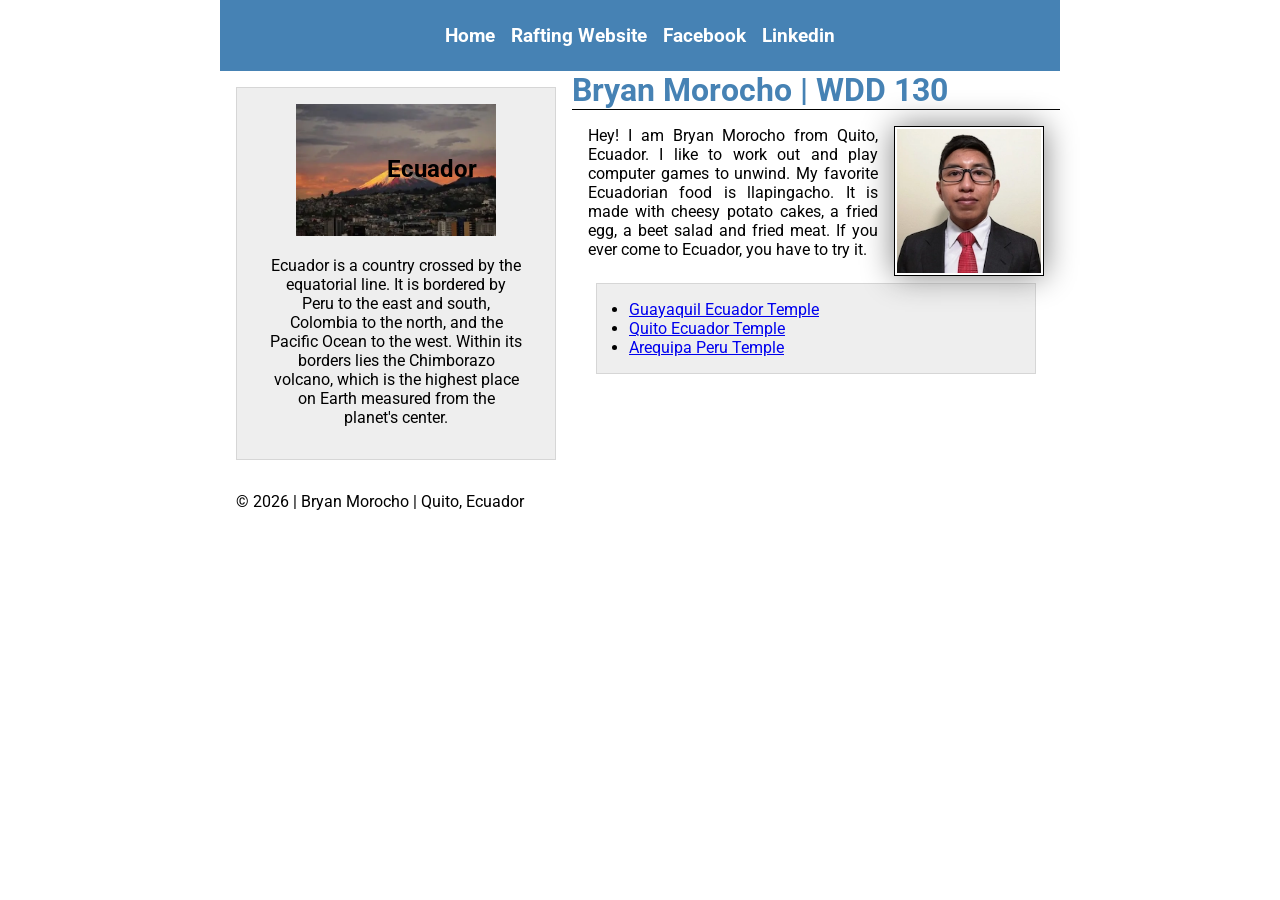
<file: index.html>
<!DOCTYPE html>
<html lang="en">

<head>
    <meta charset="UTF-8">
    <meta name="viewport" content="width=device-width, initial-scale=1.0">
    <title>Bryan Morocho | WDD 130</title>
    <meta name="description"
      content="Welcome to Bryan Morocho's home page for the WDD 130 course at BYU-Pathway">
    <meta name="author" content="Bryan Morocho">
    <link rel="stylesheet" href="styles/styles.css">
    <link rel="preconnect" href="https://fonts.googleapis.com">
    <link rel="preconnect" href="https://fonts.gstatic.com" crossorigin>
    <link
      href="https://fonts.googleapis.com/css2?family=Poppins:ital,wght@0,100;0,200;0,300;0,400;0,500;0,600;0,700;0,800;0,900;1,100;1,200;1,300;1,400;1,500;1,600;1,700;1,800;1,900&family=Roboto:ital,wght@0,100..900;1,100..900&display=swap"
      rel="stylesheet">
</head>

<body>
    <header>
        <nav>
            <a href="#">Home</a>
            <a href="wwr/">Rafting Website</a>
            <a href="https://facebook.com">Facebook</a>
            <a href="https://linkedin.com">Linkedin</a>
        </nav>
    </header>
    <div class="grid">
        <main>
            <h1>Bryan Morocho | WDD 130</h1>
            <img src="images/profile.webp" alt="Bryan Morocho" width="200">
            <p>Hey! I am Bryan Morocho from Quito, Ecuador. I like to work out and play computer
                games to unwind. My favorite Ecuadorian food is llapingacho. It is made with cheesy
                potato cakes, a fried egg, a beet salad and fried meat. If you ever come to Ecuador,
                you
                have to try it.</p>
            <ul class="box indent">
                <li><a
                      href="https://www.churchofjesuschrist.org/temples/details/guayaquil-ecuador-temple?lang=eng">Guayaquil
                        Ecuador Temple</a></li>
                <li><a
                      href="https://www.churchofjesuschrist.org/temples/details/quito-ecuador-temple?lang=eng">Quito
                        Ecuador Temple</a></li>
                <li><a
                      href="https://www.churchofjesuschrist.org/temples/details/arequipa-peru-temple?lang=eng">Arequipa
                        Peru Temple</a></li>
            </ul>
        </main>

        <aside class="box">
            <h2>Ecuador</h2>
            <img src="images/country.webp" alt="Ecuador Cotopaxi volcano">
            <p>
                Ecuador is a country crossed by the equatorial line. It is bordered by Peru to
                the east and south, Colombia to the north, and the Pacific Ocean to the west. Within
                its borders lies the Chimborazo volcano, which is the highest place on Earth
                measured from the planet's center.
            </p>
        </aside>
    </div>
    <footer>
        <p>&copy; 2026 | Bryan Morocho | Quito, Ecuador</p>
    </footer>
</body>

</html>
</file>
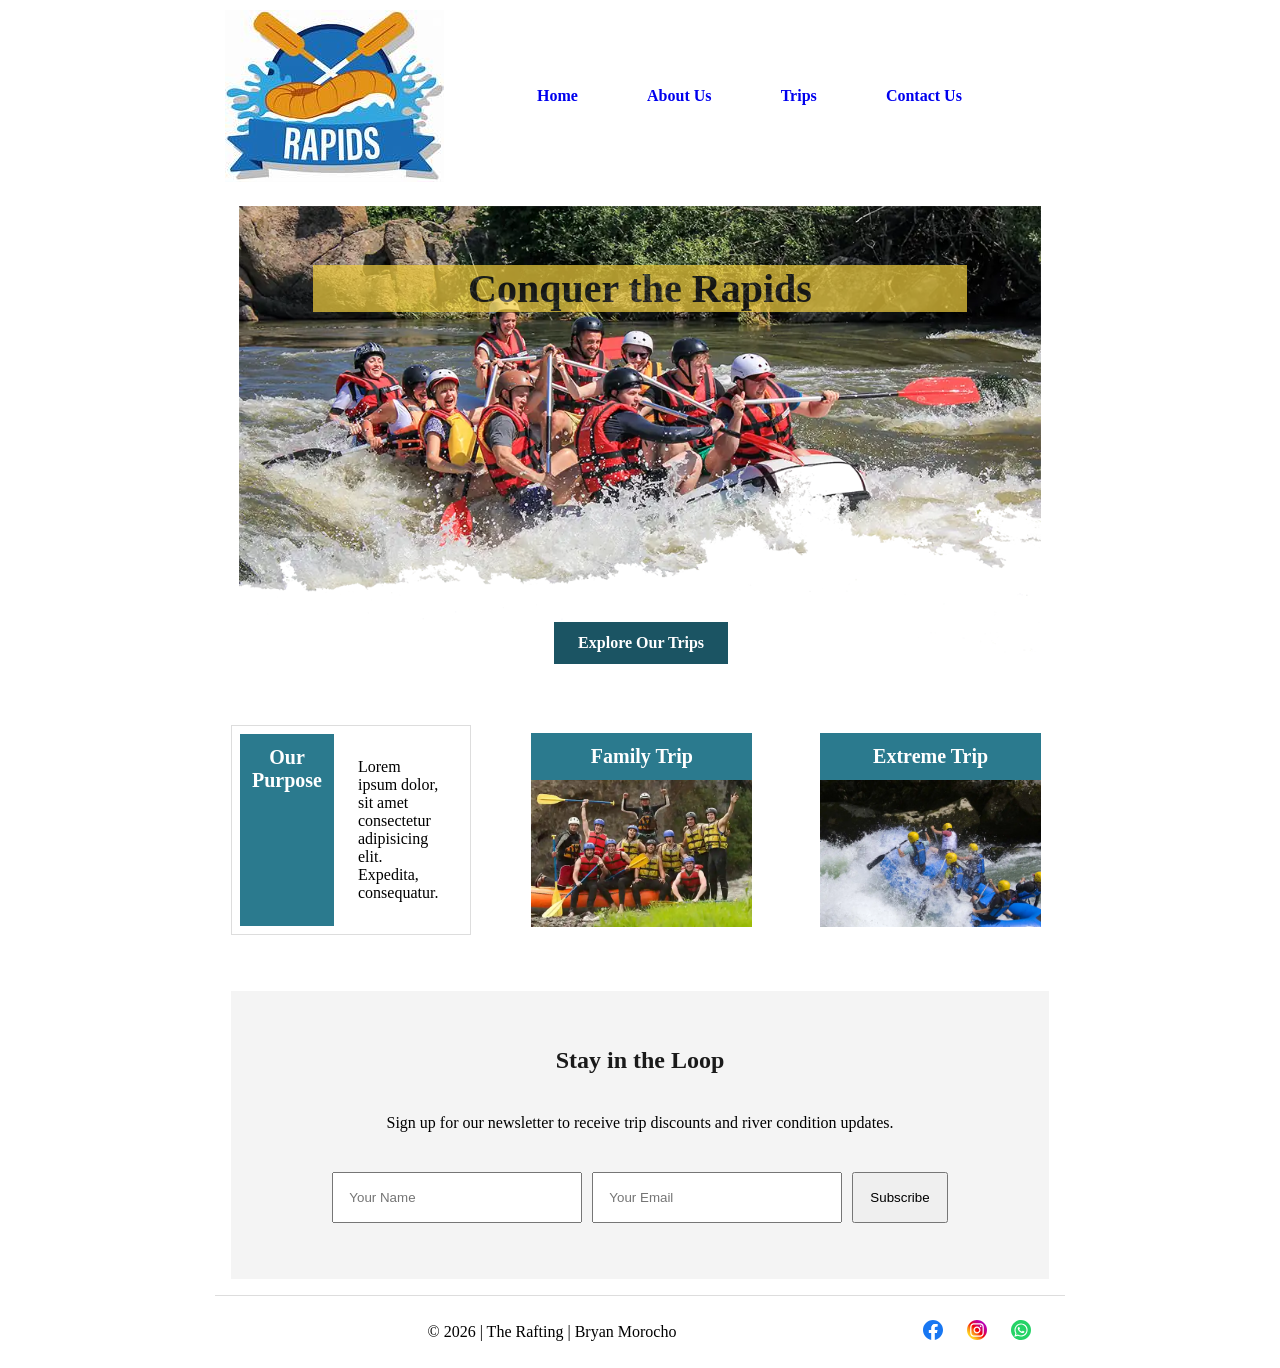
<file: wwr/index.html>
<!DOCTYPE html>
<html lang="en">

<head>
    <meta charset="UTF-8">
    <meta name="viewport" content="width=device-width, initial-scale=1.0">
    <title>Home | The Rafting</title>
    <meta name="description"
      content="Welcome to The Rafting! Enjoy navigating beautiful, challenging rivers with the best certified guides in the industry. Ready for an adventure?">
    <meta name="author" content="Bryan Morocho">
    <link rel="stylesheet" href="styles/rafting.css">
</head>

<body>
    <header>
        <img src="images/logo.png" alt="Rafting Site Logo">
        <nav>
            <ul>
                <li><a href="index.html">Home</a></li>
                <li><a href="about.html">About Us</a></li>
                <li><a href="trips.html">Trips</a></li>
                <li><a href="contact.html">Contact Us</a></li>
            </ul>
        </nav>
    </header>

    <main>
        <section class="hero">
            <img src="images/home.webp" alt="">
            <div class="hero-content">
                <h1>Conquer the Rapids</h1>
                <!-- <a href="trips.html" class="cta-button">Explore Our Trips</a> -->
            </div>
            <a href="trips.html" class="cta-button">Explore Our Trips</a>
        </section>
        <div class="offerings">
            <section class="offering-card-purpose">
                <h2>Our Purpose</h2>
                <p>Lorem ipsum dolor, sit amet consectetur adipisicing elit. Expedita, consequatur.
                </p>
            </section>
            <section class="offering-card">
                <h2>Family Trip</h2>
                <img src="images/adventure2.webp" alt="Family floating down in calm river waters">
            </section>
            <section class="offering-card">
                <h2>Extreme Trip</h2>
                <img src="images/extreme.webp" alt="People navigating a massive rapid">
            </section>
        </div>
        <section class="newsletter">
            <h2>Stay in the Loop</h2>
            <p>Sign up for our newsletter to receive trip discounts and river condition updates.</p>
            <form action="post">
                <input type="text" id="name" name="name" placeholder="Your Name" required>
                <input type="email" name="email" id="email" placeholder="Your Email" required>
                <button type="submit">Subscribe</button>
            </form>
        </section>
    </main>

    <footer>
        <p>&copy; 2026 | The Rafting | Bryan Morocho</p>
        <nav class="socialmedia">
            <a href="https://facebook.com">
                <img src="images/facebook.svg" alt="Facebook Icon" width="20">
            </a>
            <a href="https://instagram.com">
                <img src="images/instagram.svg" alt="Linkedin Icon" width="20">
            </a>
            <a href="https://whatsapp.com">
                <img src="images/whatsapp.svg" alt="Instagram Icon" width="20">
            </a>
        </nav>
    </footer>
</body>

</html>
</file>
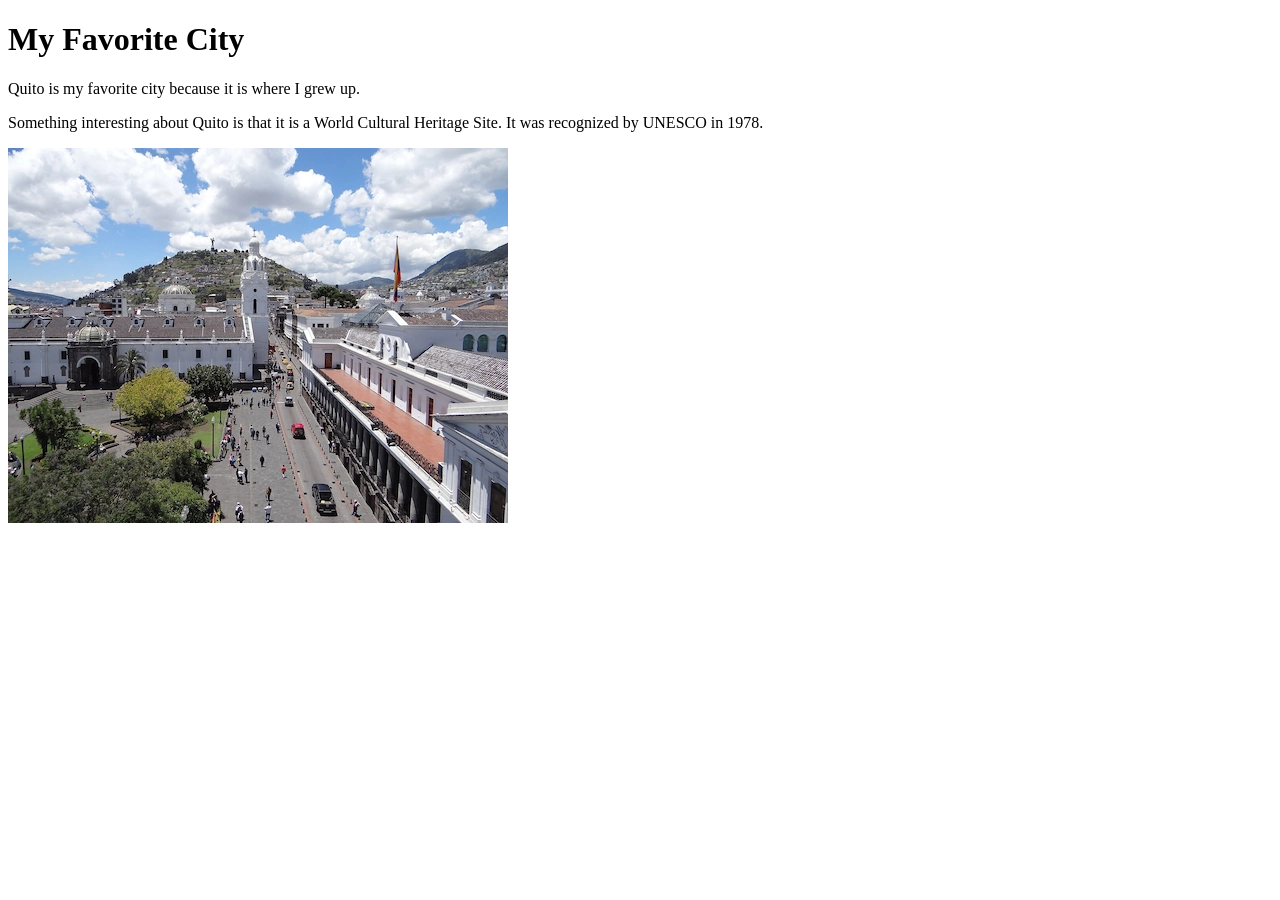
<file: week01/favorite-city.html>
<!DOCTYPE html>
<html lang="en">

<head>
    <meta charset="UTF-8">
    <meta name="viewport" content="width=device-width, initial-scale=1.0">
    <title>My favorite city - Bryan Morocho</title>
</head>

<body>
    <h1>My Favorite City</h1>
    <p>Quito is my favorite city because it is where I grew up.</p>
    <p>Something interesting about Quito is that it is a World Cultural Heritage Site. It was
        recognized by UNESCO in 1978.</p>
    <img src="images/favorite-city.webp" alt="Quito's city">
</body>

</html>
</file>
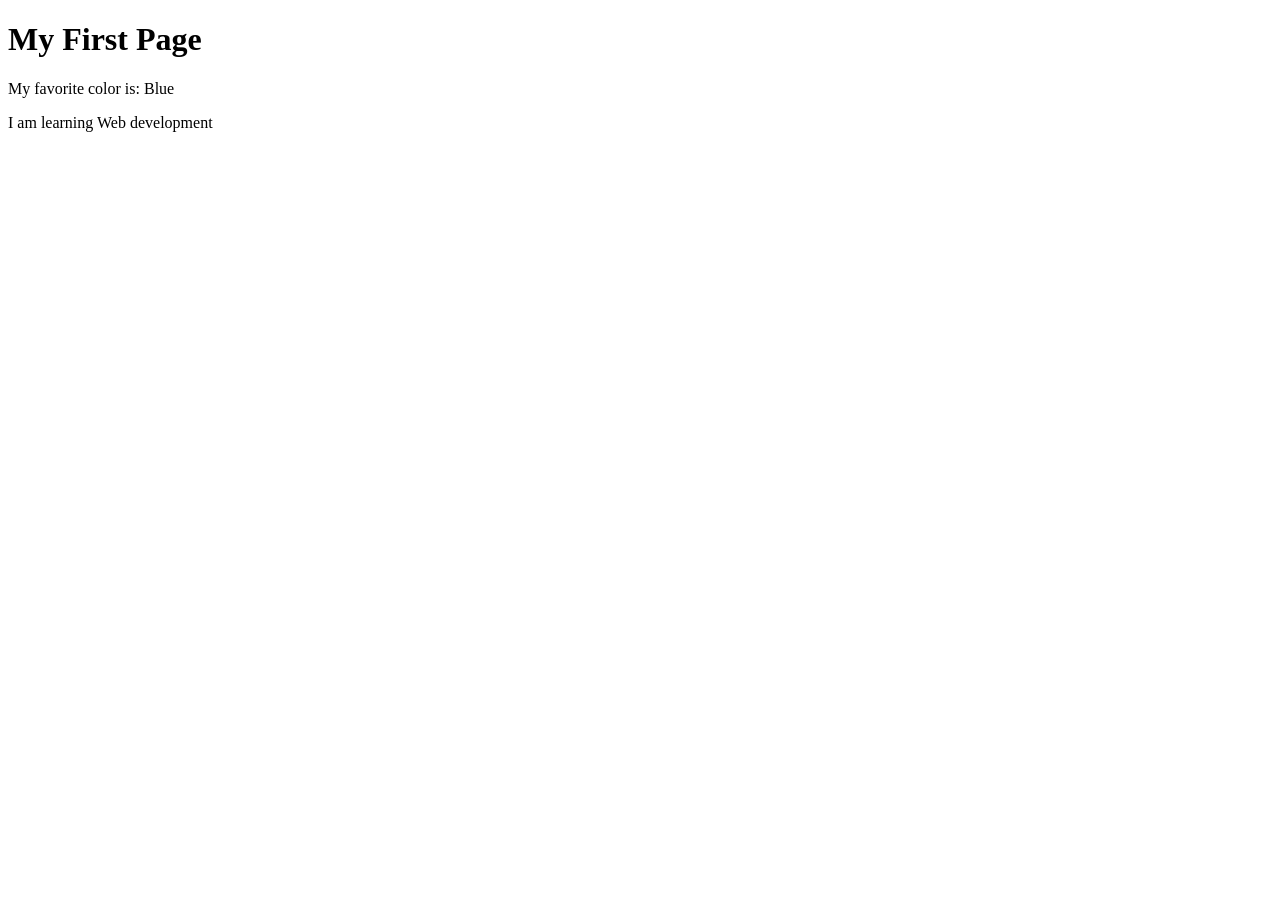
<file: week01/first-page.html>
<!DOCTYPE html>
<html lang="en">

<head>
    <meta charset="UTF-8">
    <meta name="viewport" content="width=device-width, initial-scale=1.0">
    <title>My First Page</title>
</head>

<body>
    <h1>My First Page</h1>
    <p>My favorite color is: Blue</p>
    <p>I am learning Web development</p>
</body>

</html>
</file>
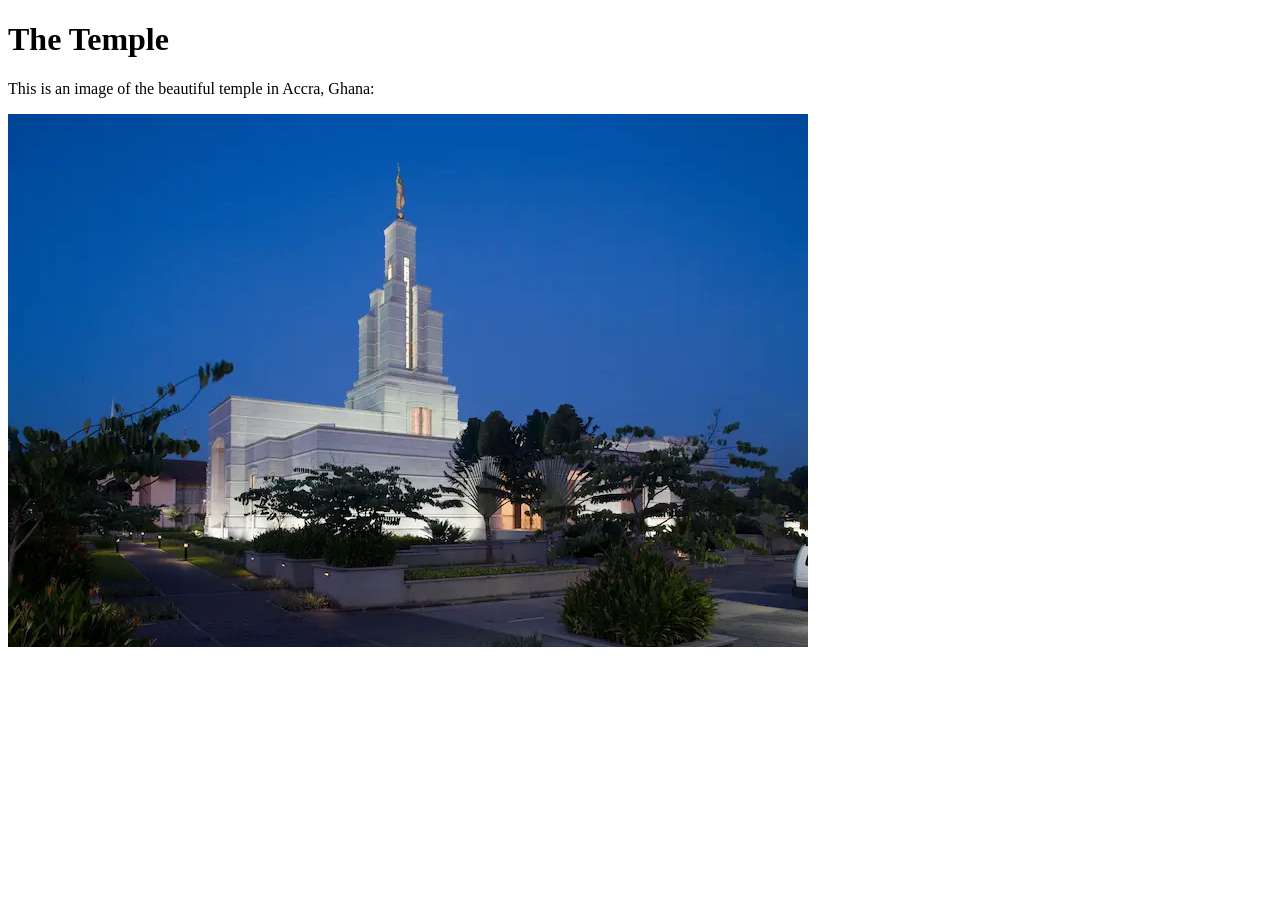
<file: week01/images.html>
<!DOCTYPE html>
<html lang="en">

<head>
    <meta charset="UTF-8">
    <meta name="viewport" content="width=device-width, initial-scale=1.0">
    <title>Temple Image</title>
</head>

<body>
    <h1>The Temple</h1>
    <p>This is an image of the beautiful temple in Accra, Ghana:</p>
    <img src="images/temple-small.webp" alt="The Accra Ghana Temple">

</body>

</html>
</file>
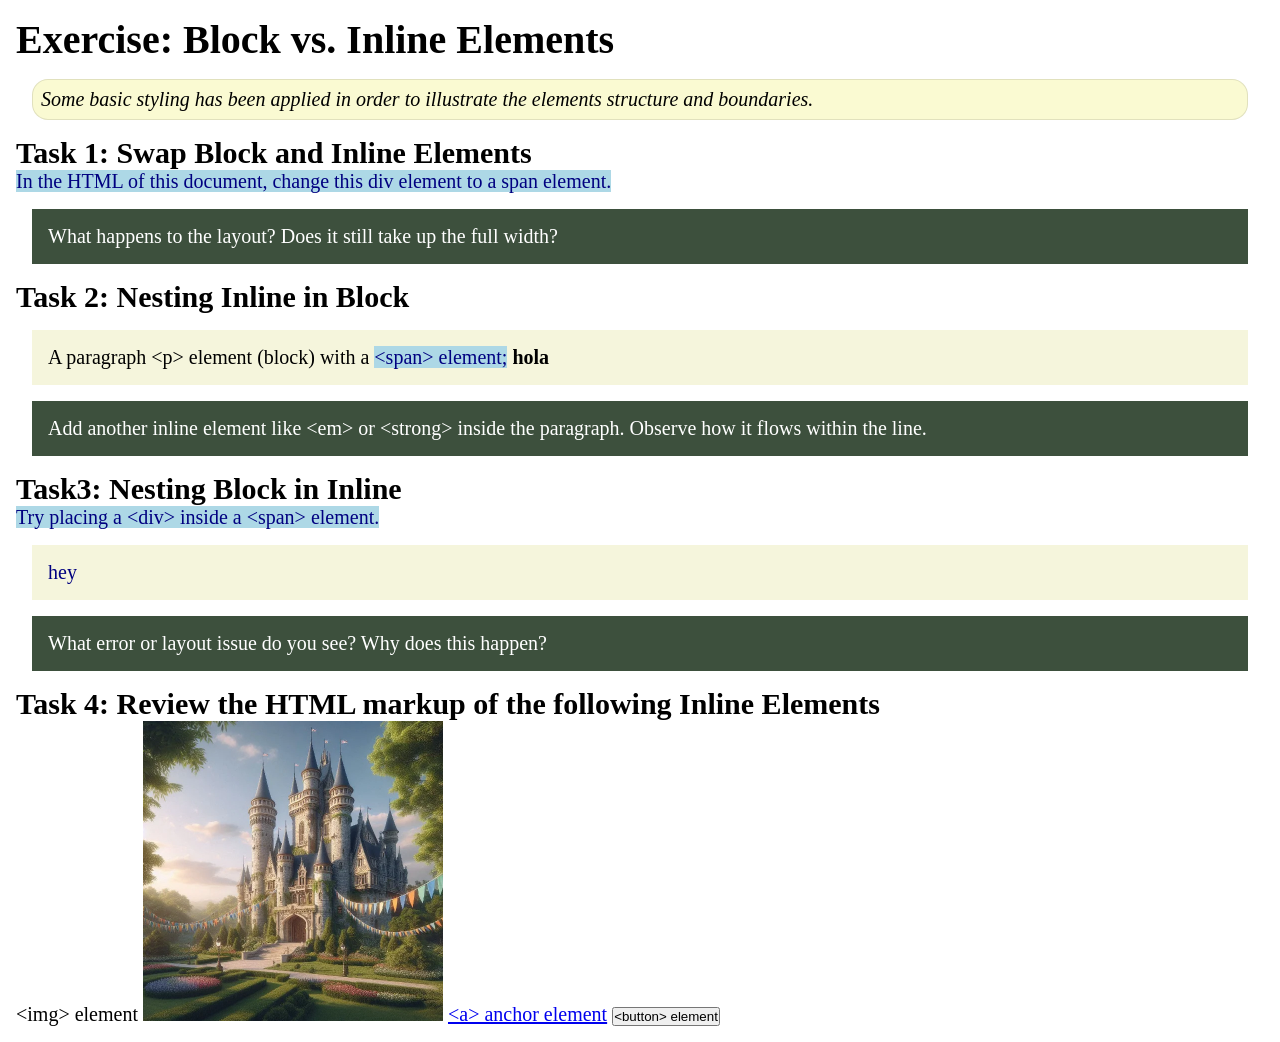
<file: week02/block-vs-inline.html>
<!DOCTYPE html>
<html lang="en">

<head>
    <meta charset="UTF-8">
    <meta name="viewport" content="width=device-width, initial-scale=1.0">
    <title>Exercise: Block vs. Inline Elements</title>
    <link rel="stylesheet" href="styles/block-vs-inline.css">
</head>

<body>
    <main>
        <h1>Exercise: Block vs. Inline Elements</h1>
        <p class="note">Some basic styling has been applied in order to illustrate the elements
            structure and
            boundaries.</p>

        <h2>Task 1: Swap Block and Inline Elements</h2>
        <span>In the HTML of this document, change this div element to a span element.</span>

        <p class="question">What happens to the layout? Does it still take up the full width?</p>

        <h2>Task 2: Nesting Inline in Block</h2>
        <p>A paragraph &lt;p&gt; element (block) with a <span>&lt;span&gt; element;</span>
            <strong>hola</strong>
        </p>
        <p class="question">Add another inline element like &lt;em&gt; or &lt;strong&gt; inside the
            paragraph. Observe
            how it flows within the line.</p>

        <h2>Task3: Nesting Block in Inline</h2>
        <span>Try placing a &lt;div&gt; inside a &lt;span&gt; element. <div>hey</div></span>
        <p class="question">What error or layout issue do you see? Why does this happen?</p>


        <h2>Task 4: Review the HTML markup of the following Inline Elements</h2>
        &lt;img&gt; element
        <img src="images/castle.webp" alt="placeholder image (images are inline)" width="300"
          height="300">
        <a href="https://churchofjesuschrist.org">&lt;a&gt; anchor element</a>
        <button type="button">&lt;button&gt; element</button>
    </main>
</body>

</html>
</file>
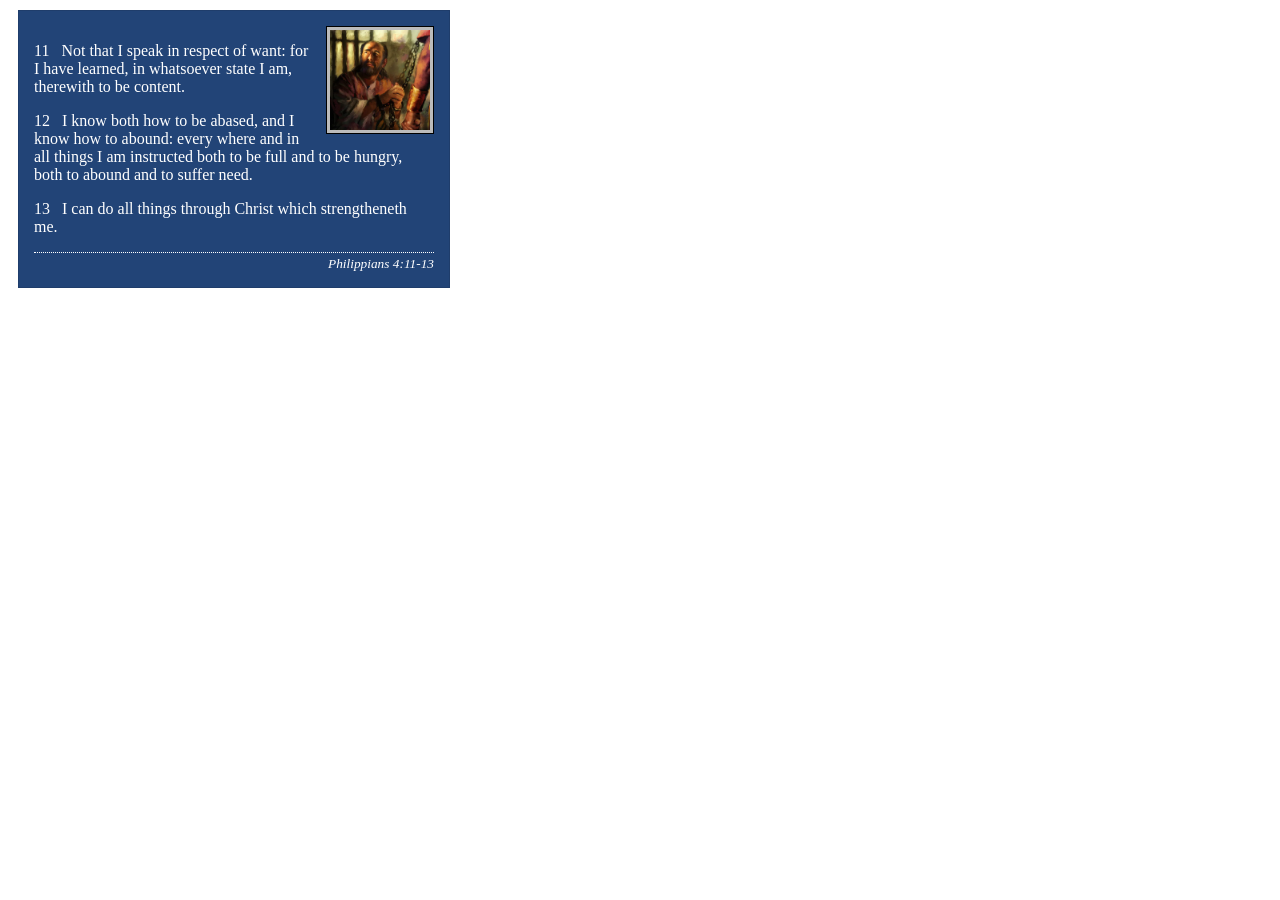
<file: week02/box-model-solution.html>
<!DOCTYPE html>
<html lang="en">
<head>
    <meta charset="UTF-8">
    <meta name="viewport" content="width=device-width, initial-scale=1.0">
    <title>Box Model Activity</title>
    <link rel="stylesheet" href="styles/box-model-solution.css">
</head>
<body>
    <main>
        <div class="callout">
            <img src="images/apostle-paul-imprisoned.webp" alt="Paul the Apostle - Imprisoned in Rome" width="200" height="200">
            <blockquote>
                <p>11 &nbsp; Not that I speak in respect of want: for I have learned, in whatsoever state I am, therewith to be content.</p>
                <p>12 &nbsp; I know both how to be abased, and I know how to abound: every where and in all things I am instructed both to be full and to be hungry, both to abound and to suffer need.</p>
                <p>13 &nbsp; I can do all things through Christ which strengtheneth me.</p>
            </blockquote>
            <cite>Philippians 4:11-13</cite>
        </div>
    </main>
</body>
</html>
</file>
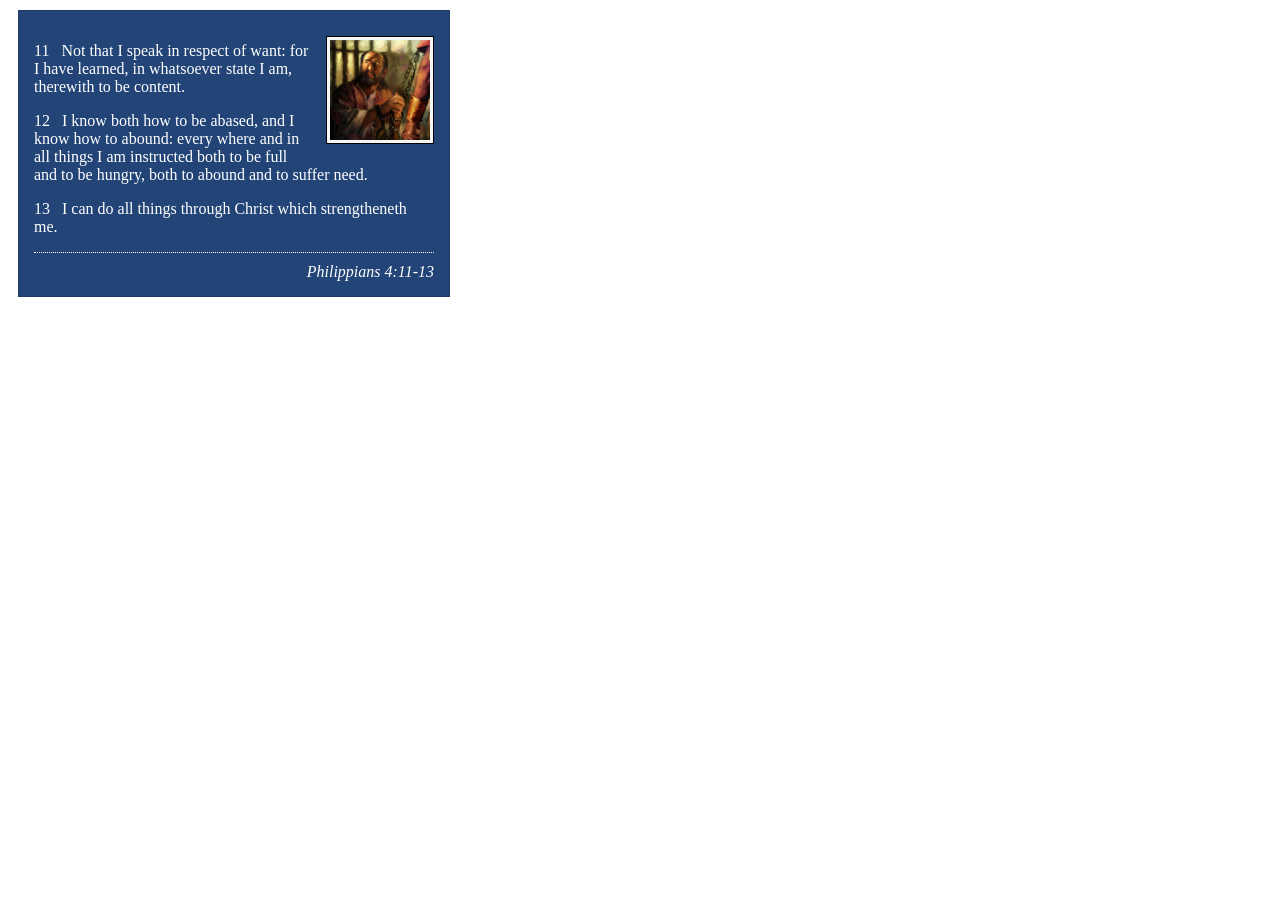
<file: week02/box-model.html>
<!DOCTYPE html>
<html lang="en">

<head>
    <meta charset="UTF-8">
    <meta name="viewport" content="width=device-width, initial-scale=1.0">
    <title>Box Model Activity</title>
    <link rel="stylesheet" href="./styles/box-model.css">
</head>

<body>
    <main>
        <div class="callout">
            <img src="images/apostle-paul-imprisoned.webp"
              alt="Paul the Apostle - Imprisoned in Rome" width="200" height="200">
            <blockquote>
                <p>11 &nbsp; Not that I speak in respect of want: for I have learned, in whatsoever
                    state I am, therewith to be content.</p>
                <p>12 &nbsp; I know both how to be abased, and I know how to abound: every where and
                    in all things I am instructed both to be full and to be hungry, both to abound
                    and to suffer need.</p>
                <p>13 &nbsp; I can do all things through Christ which strengtheneth me.</p>
            </blockquote>
            <cite>Philippians 4:11-13</cite>
        </div>
    </main>
</body>

</html>
</file>
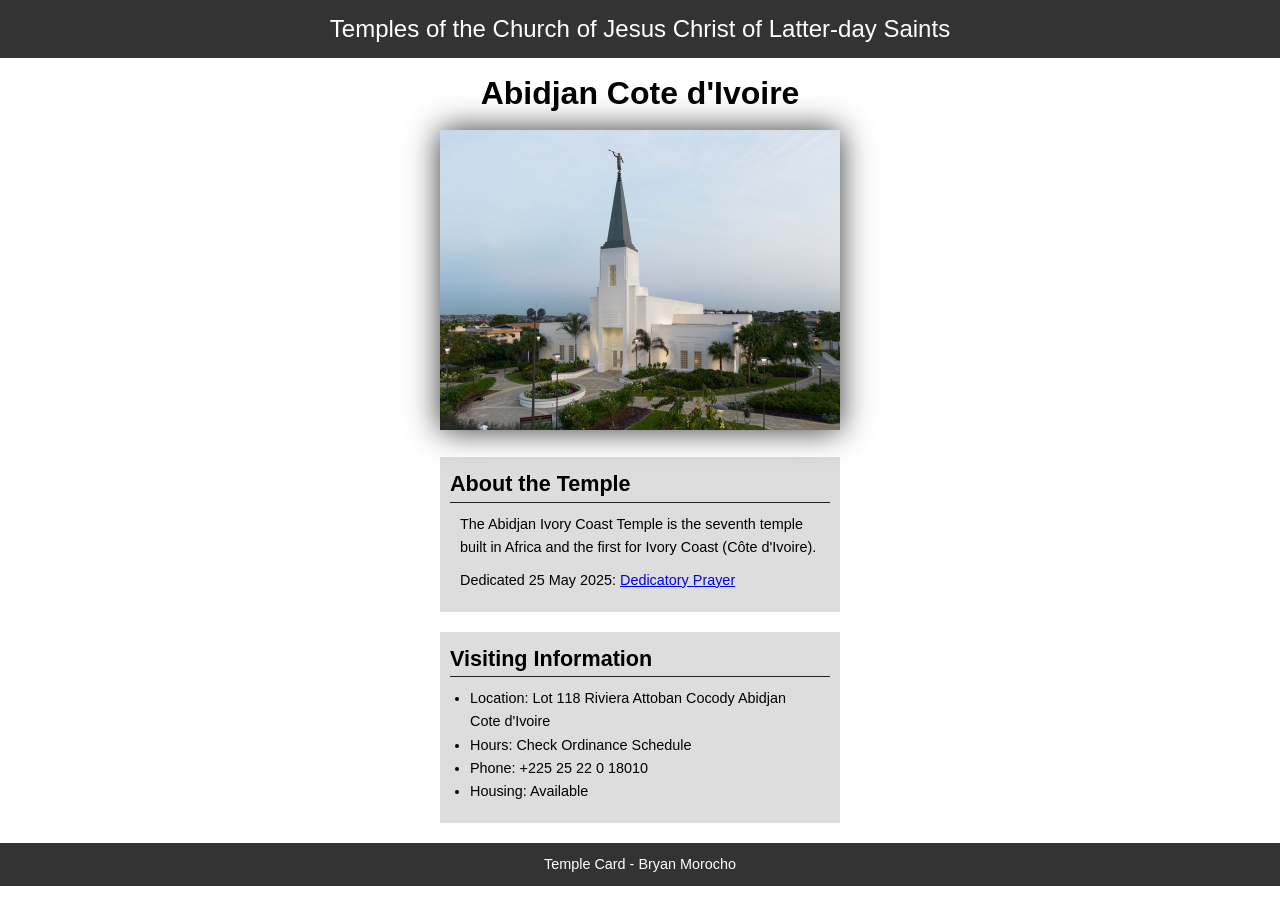
<file: week02/temple.html>
<!DOCTYPE html>
<html lang="en">

<head>
    <meta charset="UTF-8">
    <meta name="viewport" content="width=device-width, initial-scale=1.0">
    <title>Temple Card - Abidjan Cote d'Ivoire</title>
    <link rel="stylesheet" href="styles/temple.css">
</head>

<body>
    <header>
        <p>Temples of the Church of Jesus Christ of Latter-day Saints</p>
    </header>
    <main>
        <h1>Abidjan Cote d'Ivoire</h1>
        <picture>
            <img src="images/abidjan-ivory-coast.jpeg" alt="Abidjan Cote d'Ivoire Temple">
        </picture>
        <section>
            <h2>About the Temple</h2>
            <p>The Abidjan Ivory Coast Temple is the seventh temple built in Africa and the first
                for Ivory Coast (Côte
                d'Ivoire).</p>
            <p>Dedicated 25 May 2025: <a
                  href="https://www.churchofjesuschrist.org/temples/dedicatory-prayer/abidjan-ivory-coast-temple/2025-05-25?lang=eng"
                  target="_blank" rel="noopener noreferrer">Dedicatory Prayer</a></p>
        </section>
        <section>
            <h2>Visiting Information</h2>
            <ul>
                <li>Location: Lot 118 Riviera Attoban Cocody Abidjan Cote d'Ivoire</li>
                <li>Hours: Check Ordinance Schedule</li>
                <li>Phone: +225 25 22 0 18010</li>
                <li>Housing: Available</li>
            </ul>
        </section>
    </main>
    <footer>
        <p>Temple Card - Bryan Morocho</p>
    </footer>
</body>

</html>
</file>
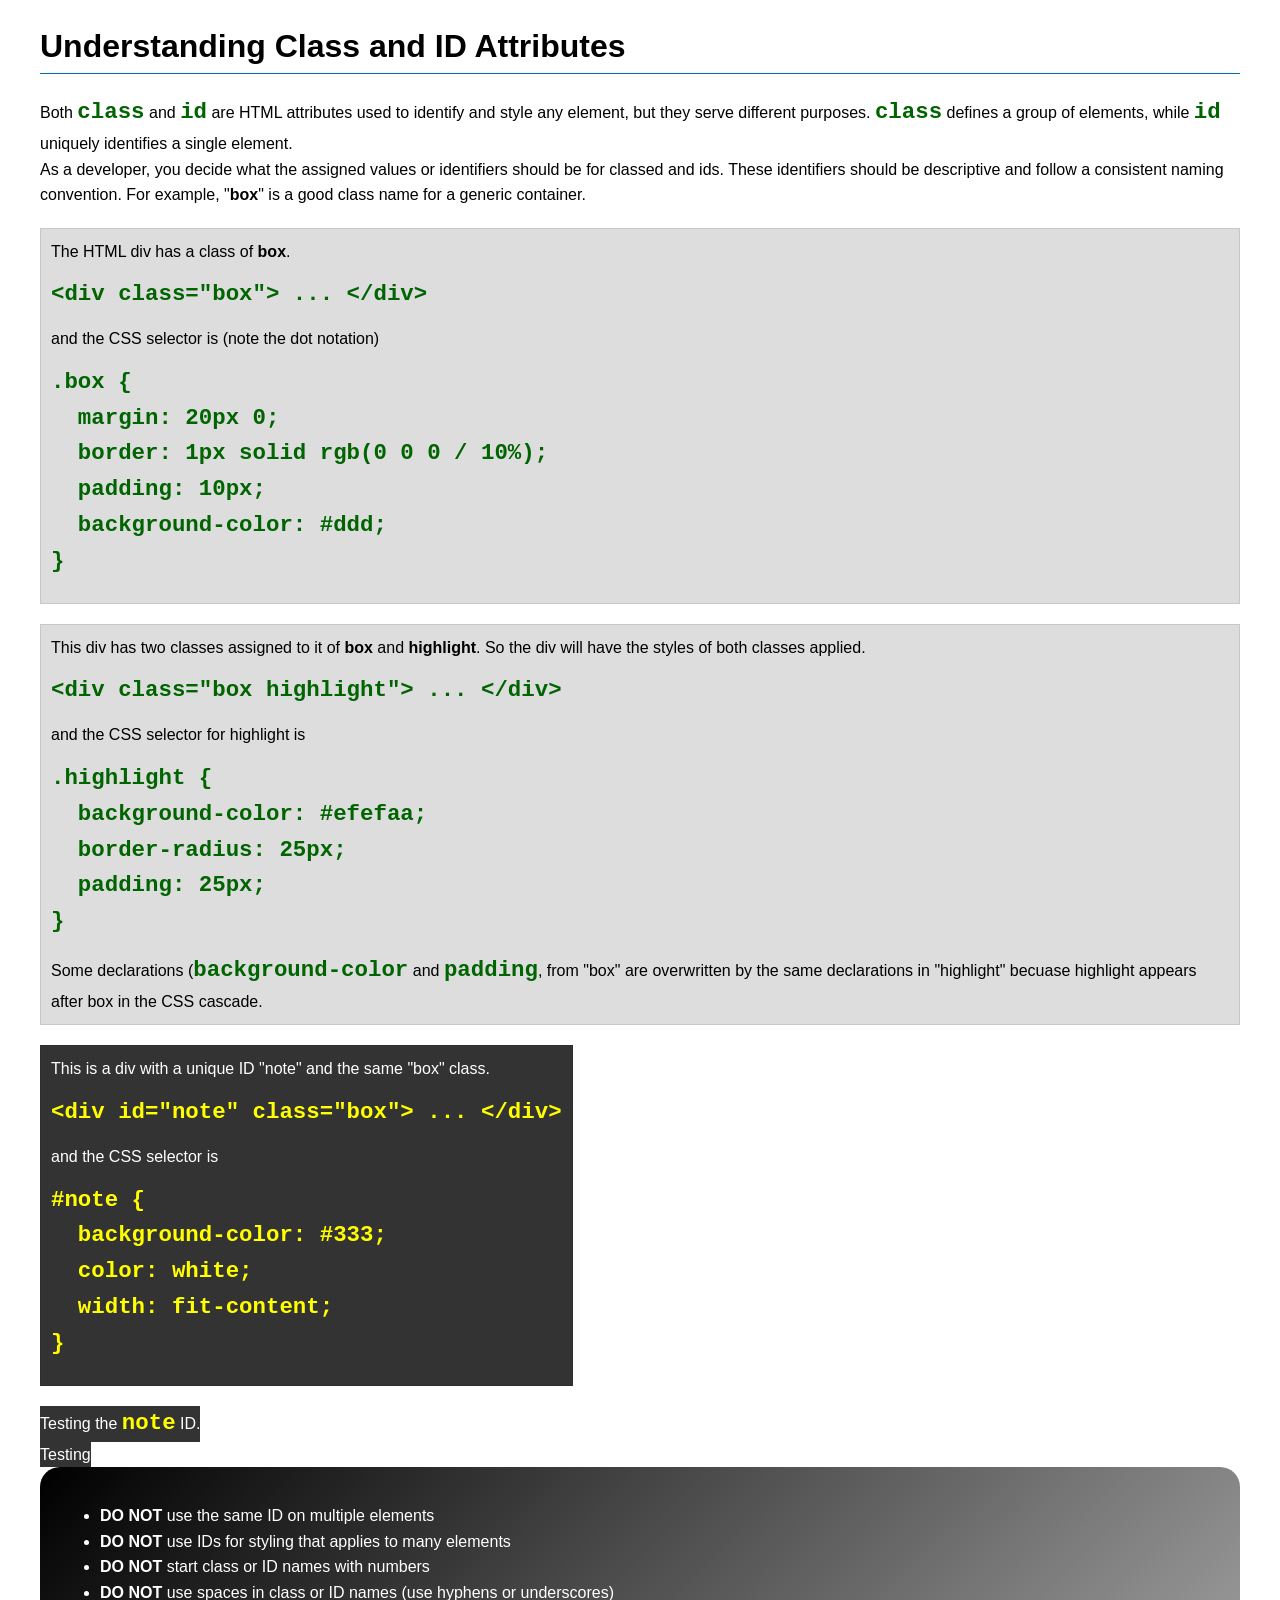
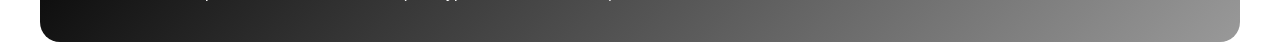
<file: week03/class-and-id.html>
<!DOCTYPE html>
<html lang="en">

<head>
    <meta charset="UTF-8">
    <meta name="viewport" content="width=device-width, initial-scale=1.0">
    <title>Class vs ID Attributes</title>
    <link rel="stylesheet" href="styles/class-and-id.css">
</head>

<body>
    <h1>Understanding Class and ID Attributes</h1>
    <p>Both <code>class</code> and <code>id</code> are HTML attributes used to identify and style
        any element, but they
        serve different purposes. <code>class</code> defines a group of elements, while
        <code>id</code> uniquely
        identifies a single element.
    </p>
    <p>As a developer, you decide what the assigned values or identifiers should be for classed and
        ids. These
        identifiers should be
        descriptive and follow a consistent naming convention. For example, "<strong>box</strong>"
        is a good class name
        for a generic container.</p>
    <div class="box">
        <p>The HTML div has a class of <strong>box</strong>.</p>
        <pre><code class="html">&lt;div class="box"&gt; ... &lt;/div&gt;</code></pre>
        and the CSS selector is (note the dot notation)
        <pre><code class="css">.box {
  margin: 20px 0;
  border: 1px solid rgb(0 0 0 / 10%);
  padding: 10px;
  background-color: #ddd; 
}</code></pre>
    </div>

    <div class="box">
        <p>This div has two classes assigned to it of <strong>box</strong> and
            <strong>highlight</strong>. So the div
            will have the styles of both classes applied.
        </p>
        <pre><code class="html">&lt;div class="box highlight"&gt; ... &lt;/div&gt;</code></pre>
        and the CSS selector for highlight is
        <pre><code class="css">.highlight {
  background-color: #efefaa;
  border-radius: 25px;
  padding: 25px;
}</code></pre>
        <p>Some declarations (<code>background-color</code> and <code>padding</code>, from "box" are
            overwritten by the same declarations in "highlight" becuase highlight appears after box
            in the CSS cascade.</p>
    </div>

    <div id="note" class="box">
        <p>This is a div with a unique ID "note" and the same "box" class.</p>
        <pre><code class="html">&lt;div id="note" class="box"&gt; ... &lt;/div&gt;</code></pre>
        and the CSS selector is
        <pre><code class="css">#note {
  background-color: #333;
  color: white;
  width: fit-content;
}</code></pre>
    </div>

    <div id="note">
        <p>Testing the <code>note</code> ID.</p>
    </div>

    <div id="note">
        <p>Testing</p>
    </div>

    <section id="best-practice">
        <ul>
            <li><strong>DO NOT</strong> use the same ID on multiple elements</li>
            <li><strong>DO NOT</strong> use IDs for styling that applies to many elements</li>
            <li><strong>DO NOT</strong> start class or ID names with numbers</li>
            <li><strong>DO NOT</strong> use spaces in class or ID names (use hyphens or underscores)
            </li>
        </ul>
    </section>


</body>

</html>
</file>
<file: styles/styles.css>
* {
    margin: 0;
    padding: 0;
    box-sizing: border-box;
}

body {
    font-size: 16px;
    font-family: Roboto, Arial, sans-serif;
}

:root {
    --border-feature: 1px solid black;
    --primary-color: steelblue;
}

nav {
    background-color: var(--primary-color);
    padding: 1rem;
    display: flex;
    justify-content: center;
    align-items: center;
}

nav a {
    color: white;
    display: block;
    padding: 0.5rem;
    text-decoration: none;
    font-size: 1.2rem;
    font-weight: 700;
}

.grid {
    display: grid;
}

h1 {
    color: var(--primary-color);
    border-bottom: var(--border-feature);
}

main {
    max-width: 840px;
    margin: 0 auto;
    text-align: justify;
    grid-column: 2/3;
}

main img {
    width: 150px;
    height: auto;
    border: var(--border-feature);
    padding: 2px;
    box-shadow: 0 0 30px gray;
    float: right;
    margin: 1rem;
}

p {
    margin: 1rem;
}

aside {
    width: 20rem;
    margin: 0 auto;
    border: 2px dashed gray;
    padding: 1rem;
    background-color: rgb(0 0 139/10%);
    color: black;
    text-align: center;
    position: relative;
    grid-column: 1/2;
    grid-row: 1/2;
}

aside img {
    width: 200px;
    height: auto;
}

aside h2 {
    position: absolute;
    top: 67px;
    left: 150px;
}

.grid,
header,
footer {
    /* margin-top: 20px;
    border-top: var(--border-feature);
    text-align: center; */
    max-width: 840px;
    margin: 0 auto;
}

/* Class Selectors */
.box {
    margin: 1rem;
    border: 1px solid rgba(0, 0, 0, .1);
    padding: 1rem;
    background-color: #eee;
    color: #000;
}

.indent {
    padding-left: 2rem;
    margin: 1.5rem;
}
</file>
<file: wwr/styles/rafting.css>
:root {
    --primary-color: #2b7a8e;
    --accent-color: #f4d03f;
    --accent2-color: #fff;
    --heading-font: "Times New Roman", "Georgia", serif;
    --body-font: Arial, Helvetica, sans-serif;
}

* {
    margin: 0;
    padding: 0;
    box-sizing: border-box;
}

header {
    color: var(--primary-color);
    display: grid;
    grid-template-columns: auto 1fr;
    align-items: center;
    padding: 10px 10px 0 10px;
}

ul {
    display: flex;
    justify-content: space-evenly;
    list-style: none;
}

header nav a {
    display: block;
    text-decoration: none;
    font-weight: bold;
}

nav body {
    font-family: var(--body-font);
}

header,
main,
footer {
    width: 850px;
    margin: 0 auto;
}

h1,
h2 {
    font-family: var(--heading-font);
    color: var(--accent2-color);
    padding: 16px;
}

nav,
p,
section,
article {
    margin: 16px;
    padding: 8px;
}

.socialmedia a {
    text-decoration: none;
    margin: 10px;
}

.hero,
.web {
    position: relative;
}

.hero img {
    display: block;
    width: 100%;
    height: auto;
}

.hero-content {
    position: absolute;
    top: 10%;
    left: 10%;
    text-align: center;
    color: #ffffff;
    width: 80%;
}

.hero-content h1 {
    font-family: var(--heading-font);
    color: #1a1a1a;
    font-size: 2.5rem;
    margin-bottom: 20px;
    padding: 0;
}

.cta-button {
    position: absolute;
    left: 39.5%;
    top: 90%;
    display: inline-block;
    padding: 12px 24px;
    background-color: #1b5463;
    color: var(--accent2-color);
    text-decoration: none;
    font-weight: bold;
}

h1 {
    position: absolute;
    top: 20px;
    width: 100%;
    text-align: center;
    color: #1a1a1a;
    opacity: 0.7;
    background-color: var(--accent-color);
}

.history,
.offerings {
    display: grid;
    grid-template-columns: 1fr 1fr 1fr;
    align-items: center;
    gap: 20px;
    margin: 40px 0;
}

.history h2 {
    background-color: var(--primary-color);
    text-align: center;
    font-size: 1.25rem;
    padding: 12px;
    grid-column: 1/4;
}

.offerings h2 {
    background-color: var(--primary-color);
    text-align: center;
    font-size: 1.25rem;
    padding: 12px;
}

.offering-card-purpose {
    border: 1px solid #ddd;
    display: flex;
}

.offering-card {
    display: flex;
    flex-direction: column;
}

.hero article {
    position: absolute;
    bottom: 0px;
    padding: 20px;
    /* opacity: 0.7; */
    background-color: var(--accent-color);
    color: #000000;
}

.hero article img {
    float: right;
    width: 125px;
}

.adventure {
    display: grid;
    grid-template-columns: repeat(5, 1fr);
    align-items: center;
}

.adventure h2 {
    background-color: var(--primary-color);
    text-align: center;
    grid-column: 1/6;
}

.adventure figure,
.employees figure,
.offerings figure {
    margin: 10px 15px;
    text-align: center;
}

.adventure img,
.history img,
.offerings img {
    width: 100%;
    height: auto;
}

footer {
    display: grid;
    align-items: center;
    grid-template-columns: 2fr auto;
    border-top: 1px solid #ddd;
}

footer p {
    text-align: center;
}

.contact-us {
    display: grid;
    grid-template-columns: 1fr 1fr;
    align-items: center;
}

.contact-info h1 {
    position: static;
    color: var(--primary-color);
    background-color: transparent;
    opacity: 1;
}

.contact-info p {
    text-align: center;
    margin: 4px 0;
    padding: 0;
}

form {
    display: grid;
    margin: auto 0;
    padding: 1rem 2rem;
}

input,
textarea,
.radio-options-container {
    padding: 0.5rem;
}

.form-item {
    display: grid;
    align-items: center;
}

.column2 {
    grid-template-columns: 0.5fr 2fr;
    margin: 0.5rem 0;
}

.subscription-container {
    display: flex;
    margin: 1rem 0;
    align-items: center;
}

button {
    padding: 1rem;
}

.radio-title {
    margin: 0;
    padding: 0;
}

.radio-options-container {
    display: flex;
    flex-direction: column;
    gap: 0.5rem;
    padding-left: 8px;
}

.radio-options input[type="radio"] {
    margin-right: 0.5rem;
    width: auto;
}

input[type="checkbox"] {
    width: 22px;
    height: 22px;
    margin-right: 0.5rem;
}

.employees {
    display: grid;
    grid-template-columns: repeat(3, 1fr);
    align-items: center;
}

.employees h2 {
    background-color: var(--primary-color);
    text-align: center;
    grid-column: 1/6;
}

.employees img {
    width: 100%;
    height: auto;
}

.map iframe {
    width: 100%;
    border: 0;
}

.newsletter {
    background-color: #f4f4f4;
    text-align: center;
    padding: 40px 20px;
}

.newsletter form {
    display: flex;
    justify-content: center;
    gap: 10px;
}

.newsletter h2 {
    color: #1A1A1A;
}

.newsletter form input {
    padding: 10px 15px;
    width: 250px;
    cursor: pointer;
}

.trips-intro {
    text-align: center;
    margin: 1rem 5rem 0 5rem;
}

.trips-intro h2 {
    color: var(--primary-color);
    padding-bottom: 0;
}

.trips-offerings {
    display: grid;
    grid-template-columns: 1fr;
    gap: 30px;
    margin: 30px 0;
}

.trip-card {
    display: grid;
    grid-template-columns: 1fr 1.5fr;
    border: 1px solid #ddd;
    background-color: #ffffff;
}

.trip-card img {
    width: 100%;
    height: auto;
}

.trip-info {
    padding: 20px;
    text-align: justify;
}

.trip-info h3 {
    color: var(--primary-color);
    font-size: 1.5rem;
}

.trips-table-section h2 {
    background-color: var(--primary-color);
    text-align: center;
    font: 1.25rem;
    padding: 12px;
}

.trips-table {
    width: 100%;
    border-collapse: collapse;
}

.trips-table th,
.trips-table td {
    padding: 10px;
    text-align: left;
    border-bottom: 1px solid #ddd;
}

.trips-table th {
    background-color: #f4f4f4;
    font-weight: bold;
}

.trips-contact-section {
    background-color: var(--accent-color);
    color: #1a1a1a;
    text-align: center;
    padding: 40px 0;
    border-bottom-left-radius: 20px;
    border-bottom-right-radius: 20px;
}

.trips-contact-section h2 {
    color: #1a1a1a;
    padding: 0;
}

.contact-btn {
    padding: 12px 30px;
    background-color: #1b5463;
    color: var(--accent2-color);
    text-decoration: none;
    font-weight: bold;
}

.contact-btn:hoover {
    background-color: #1f5969;
}
</file>
<file: week02/styles/block-vs-inline.css>
* {
    margin: 0;
    padding: 0;
}

body {
    font-size: 20px;
    margin: 1rem;
}

p,
div {
    background-color: beige;
    margin: 1rem;
    padding: 1rem;
}

span {
    color: navy;
    background-color: lightblue;
}

code {
    margin: 0;
    padding: 0;
    color: green;
    font-size: 1.2rem;
}

.note {
    font-style: italic;
    background-color: lightgoldenrodyellow;
    border-radius: 1rem;
    border: 1px solid rgb(0 0 0 / 10%);
    margin: 1rem;
    padding: .5rem;
}

.question {
    background-color: #3d503d;
    color: #fff;
}
</file>
<file: week02/styles/box-model-solution.css>
.callout {
    max-width: 400px;
    margin: 10px;
    border: 1px solid rgba(0, 0, 0, .1);
    padding: 15px;
    background-color: #247;
    color: #fff;
}

.callout img {
    float: right;
    margin: 0 0 10px 15px;
    border: 1px solid #000;
    padding: 3px;
    background-color: #bbb;
    width: 100px;
    height: auto;

}

blockquote {
    margin: 0;
}

cite {
    display: block;
    border-top: 1px dotted #fff;
    padding-top: 3px;
    text-align: right;
    font-size: smaller;
}
</file>
<file: week02/styles/box-model.css>
.callout {
    background-color: #224477;
    padding: 15px;
    max-width: 400px;
    margin: 10px;
    border: 1px solid rgba(0, 0, 0, .1);
    color: white;
}

.callout img {
    background-color: whitesmoke;
    padding: 3px;
    margin: 10px 0 10px 15px;
    border: 1px solid black;
    float: right;
    width: 100px;
    height: auto;
}

blockquote {
    margin: 0;
}

cite {
    display: block;
    color: white;
    text-align: right;
    border-top: 1px dotted white;
    padding-top: 10px;
}
</file>
<file: week02/styles/temple.css>
* {
    margin: 0;
    padding: 0;
}

body {
    font-family: Arial, Helvetica, sans-serif;
    line-height: 1.6;
}

header,
footer {
    background-color: #333;
    color: #fff;
    padding: 10px;
    text-align: center;
    font-size: 1.5rem;
}

main {
    width: 400px;
    margin: 0 auto;

}

h1 {
    margin: 10px;
    text-align: center;
}

h2 {
    border-bottom: 1px solid #222;
}

img {
    width: 100%;
    height: auto;
    box-shadow: 0 0 30px #333;
}

section {
    margin: 20px 0;
    border: 1px solid rgb(0, 0, 0 / 10%);
    padding: 10px;
    background-color: #ddd;
    font-size: .9rem;
}

section p {
    margin: 10px;
}

ul {
    margin: 10px 20px;
}

footer {
    font-size: .9rem;
}
</file>
<file: week03/styles/class-and-id.css>
body {
    font-family: Arial, sans-serif;
    line-height: 1.6;
    margin: 0;
    padding: 0 40px;
}

h1 {
    border-bottom: 1px solid rgb(0 110 182);
    padding-bottom: 0;
}



p {
    margin: 0;
}

code {
    color: darkgreen;
    font-weight: 700;
    font-size: 1.4rem;
}

/* Class examples - can be reused */

.box {
    margin: 20px 0;
    border: 1px solid rgb(0 0 0 / 10%);
    padding: 10px;
    background-color: #ddd; /* this is shorthand for #dddddd */
}

.highlight {
    background-color: #efefaa;
    border-radius: 25px;
    padding: 25px;
}

/* ID examples - should be unique */

#note {
    background-color: #333;
    color: white;
    width: fit-content;
}

#note code {
    color: yellow;
}

#best-practice {
    background: linear-gradient(135deg, #000 0%, #999 100%);
    color: white;
    border-radius: 20px;
    padding: 20px
}
</file>
